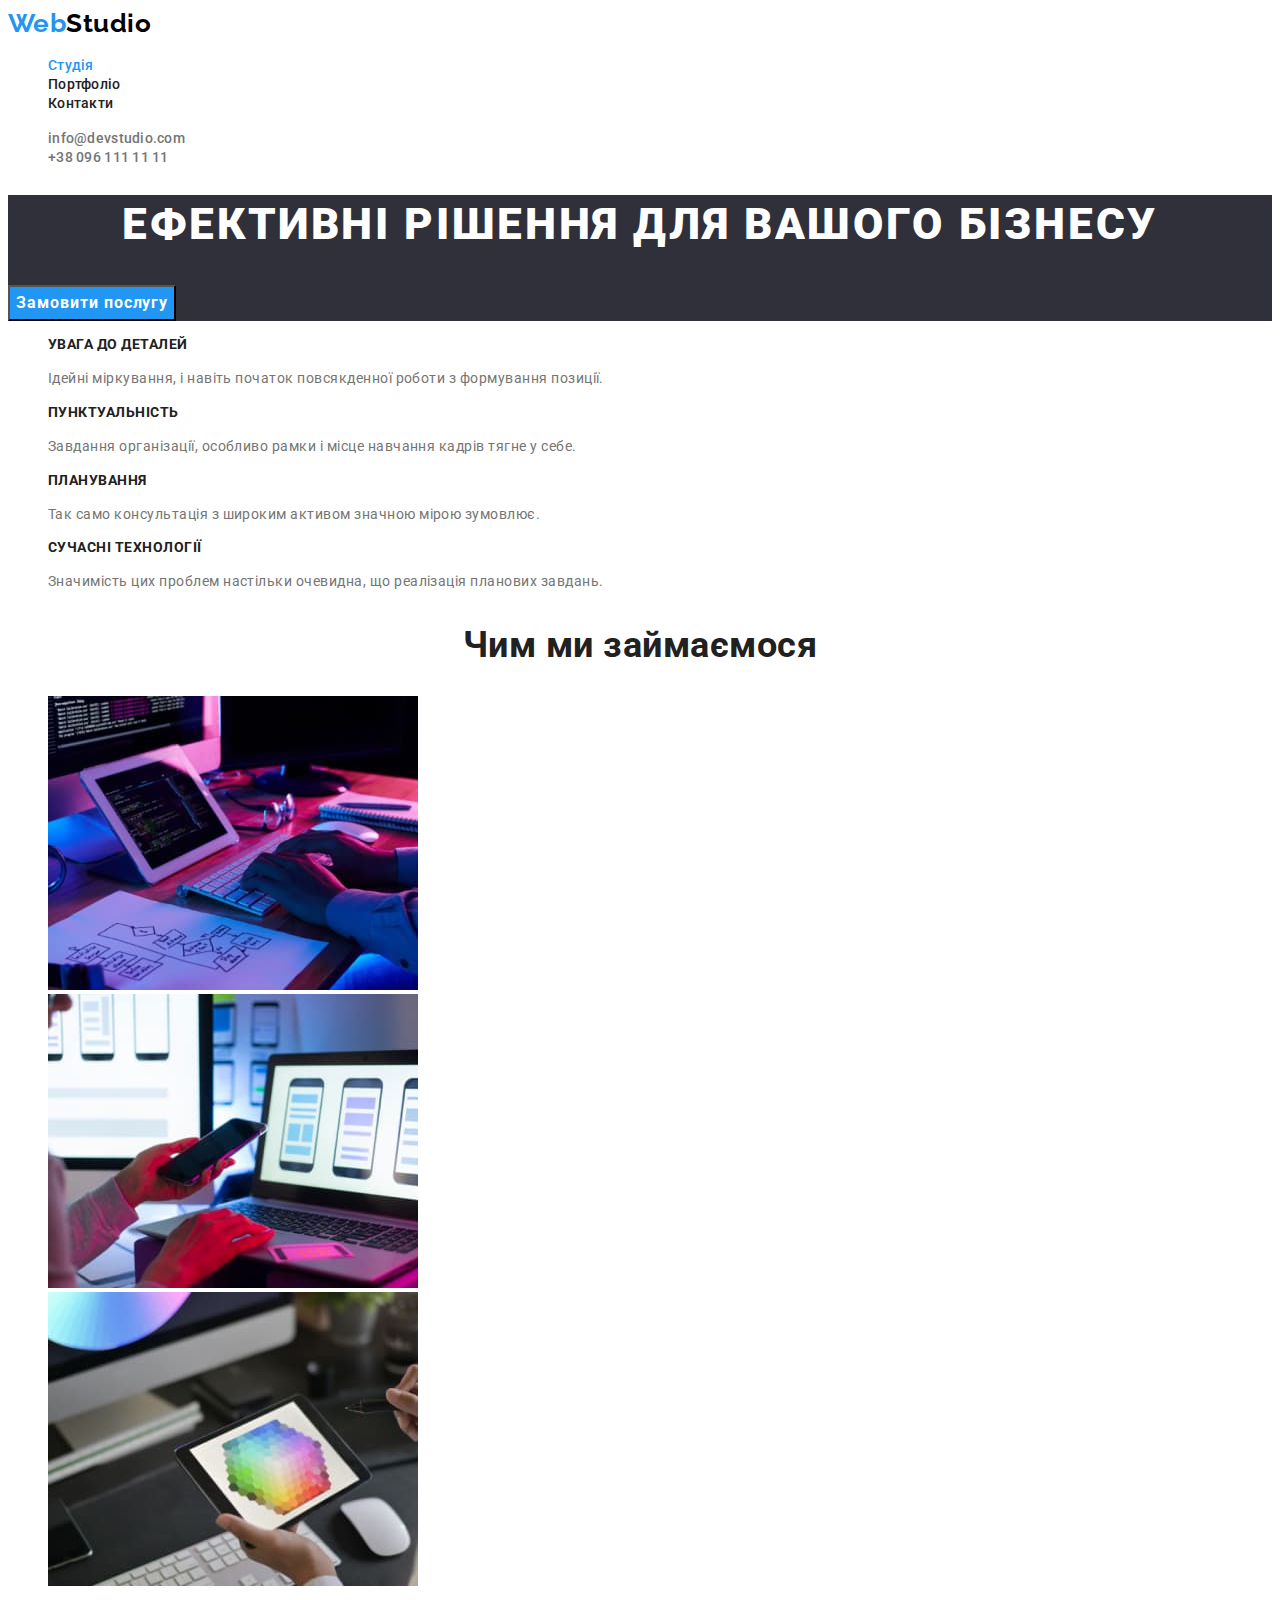
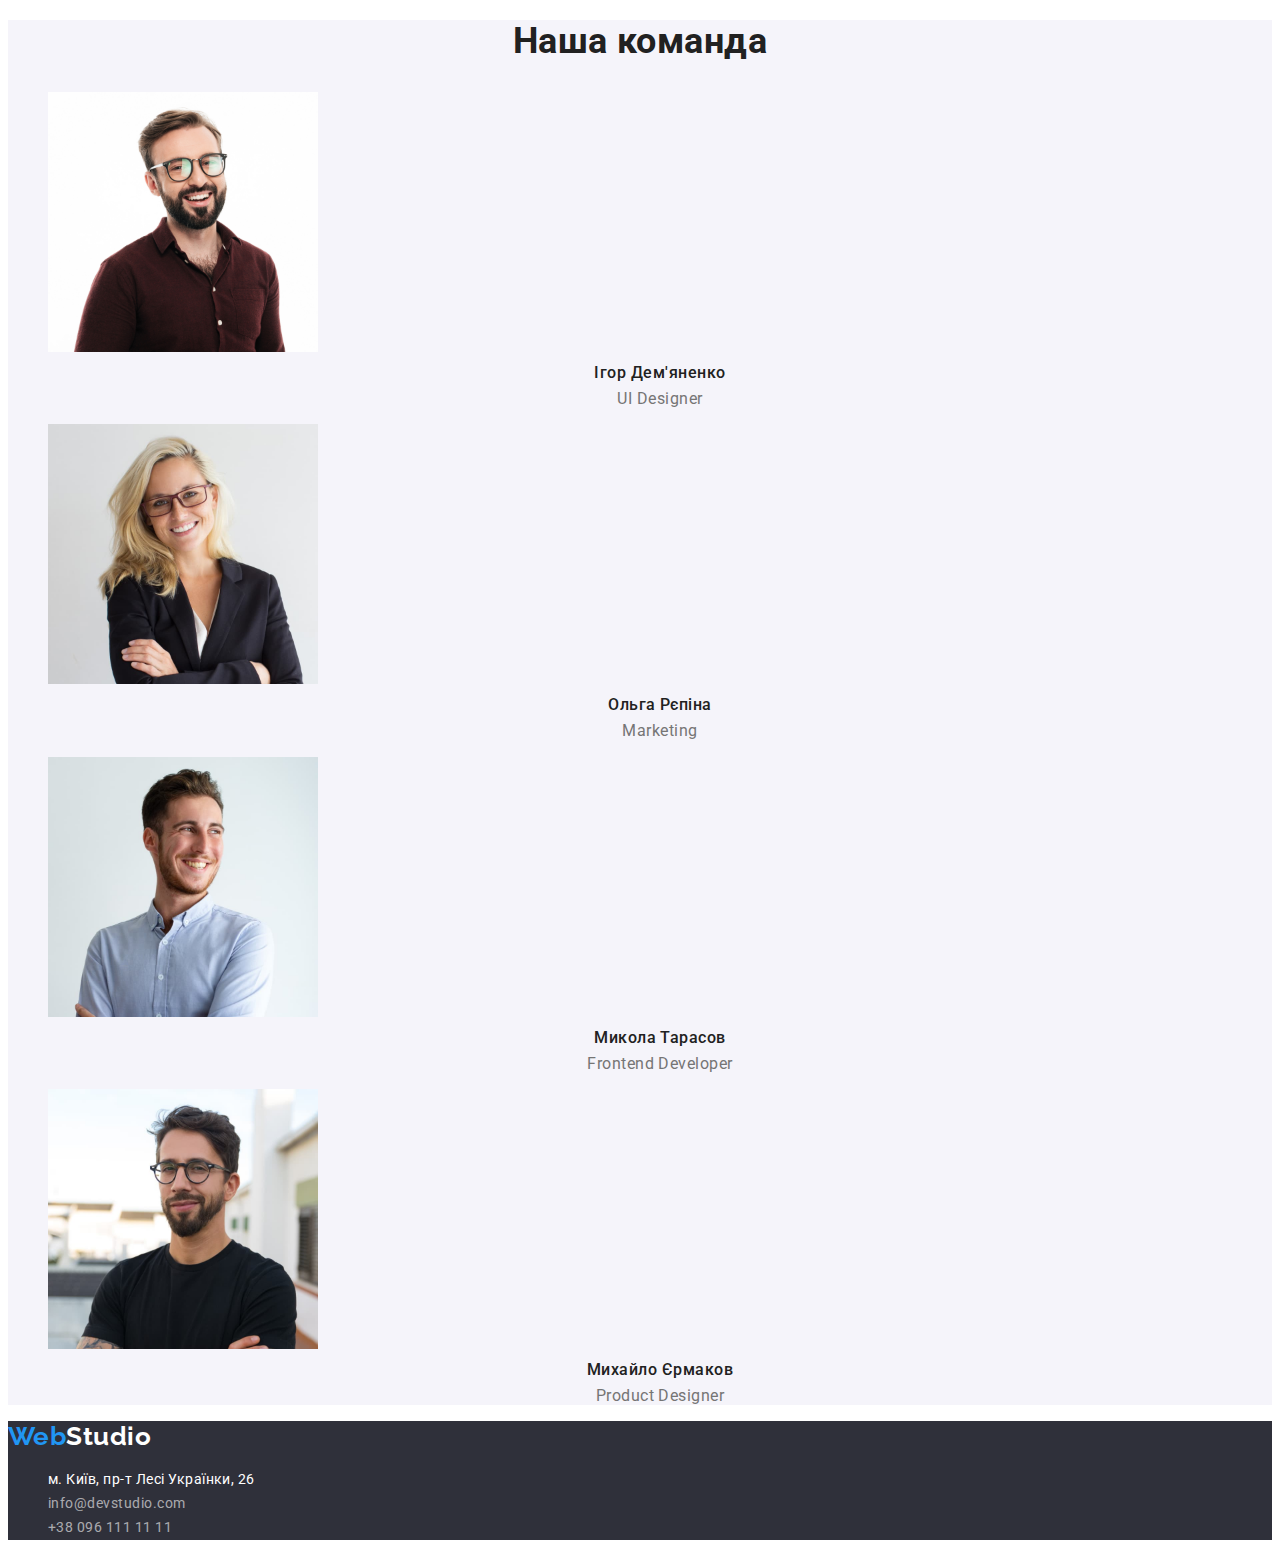
<file: index.html>
<!DOCTYPE html>
<html lang="uk">
  <head>
    <meta charset="UTF-8" />
    <meta http-equiv="X-UA-Compatible" content="IE=edge" />
    <meta name="viewport" content="width=device-width, initial-scale=1.0" />
    <title>Studio</title>
    <link rel="preconnect" href="https://fonts.googleapis.com" />
    <link rel="preconnect" href="https://fonts.gstatic.com" crossorigin />
    <link
      href="https://fonts.googleapis.com/css2?family=Raleway:wght@700&family=Roboto:wght@400;500;700;900&display=swap"
      rel="stylesheet"
    />
    <link rel="stylesheet" href="./css/styles.css" />
  </head>
  <body>
    <!-- шапка -->
    <header>
      <nav>
        <a class="logo link" href="./index.html"
          >Web<span class="logo-black">Studio</span></a
        >
        <ul class="list">
          <li>
            <a class="current link header-nav-link" href="./index.html"
              >Студія</a
            >
          </li>
          <li>
            <a class="link header-nav-link" href="./portfolio.html"
              >Портфоліо</a
            >
          </li>
          <li>
            <a class="link header-nav-link" href="#">Контакти</a>
          </li>
        </ul>
      </nav>
      <ul class="list">
        <li>
          <a class="link header-contact-link" href="mailto:info@devstudio.com"
            >info@devstudio.com</a
          >
        </li>
        <li>
          <a class="link header-contact-link" href="tel:+380961111111"
            >+38 096 111 11 11</a
          >
        </li>
      </ul>
    </header>
    <!-- основний текст -->
    <main>
      <!--1 блок герой-->
      <section class="hero">
        <h1 class="hero-title">Ефективні рішення для вашого бізнесу</h1>
        <button class="hero-button" type="button">Замовити послугу</button>
      </section>

      <!--2 блок Переваги -->
      <section>
        <h2 hidden>Переваги</h2>
        <ul class="list">
          <li>
            <h3 class="features-title">УВАГА ДО ДЕТАЛЕЙ</h3>
            <p class="features-text">
              Ідейні міркування, і навіть початок повсякденної роботи з
              формування позиції.
            </p>
          </li>
          <li>
            <h3 class="features-title">ПУНКТУАЛЬНІСТЬ</h3>
            <p class="features-text">
              Завдання організації, особливо рамки і місце навчання кадрів тягне
              у себе.
            </p>
          </li>
          <li>
            <h3 class="features-title">ПЛАНУВАННЯ</h3>
            <p class="features-text">
              Так само консультація з широким активом значною мірою зумовлює.
            </p>
          </li>
          <li>
            <h3 class="features-title">СУЧАСНІ ТЕХНОЛОГІЇ</h3>
            <p class="features-text">
              Значимість цих проблем настільки очевидна, що реалізація планових
              завдань.
            </p>
          </li>
        </ul>
      </section>

      <!-- блок чим ми займаємося-->
      <section>
        <h2 class="section-title">Чим ми займаємося</h2>
        <ul class="list">
          <li>
            <img
              src="./images/work1.jpg"
              alt="розробник працює над програмою"
              width="370"
              height="294"
              li
            />
          </li>
          <li>
            <img
              src="./images/work2.jpg"
              alt="розробник створює мобільний додаток"
              width="370"
              height="294"
            />
          </li>
          <li>
            <img
              src="./images/work3.jpg"
              alt="дизайнер обирає кольори"
              width="370"
              height="294"
            />
          </li>
        </ul>
      </section>

      <!--4 блок Команда-->
      <section class="team-section">
        <h2 class="section-title">Наша команда</h2>
        <ul class="list">
          <li>
            <img
              src="./images/photo1.jpg"
              width="270"
              height="260"
              alt="Ігор Дем'яненко"
            />
            <h3 class="name">Ігор Дем'яненко</h3>
            <p class="job-title" lang="en">UI Designer</p>
          </li>
          <li>
            <img
              src="./images/photo2.jpg"
              width="270"
              height="260"
              alt="Ольга Рєпіна"
            />
            <h3 class="name">Ольга Рєпіна</h3>
            <p class="job-title" lang="en">Marketing</p>
          </li>
          <li>
            <img
              src="./images/photo3.jpg"
              width="270"
              height="260"
              alt="Микола Тарасов"
            />
            <h3 class="name">Микола Тарасов</h3>
            <p class="job-title" lang="en">Frontend Developer</p>
          </li>
          <li>
            <img
              src="./images/photo4.jpg"
              width="270"
              height="260"
              alt="Михайло Єрмаков"
            />
            <h3 class="name">Михайло Єрмаков</h3>
            <p class="job-title" lang="en">Product Designer</p>
          </li>
        </ul>
      </section>
    </main>

    <!--5 блок Підвал-->
    <footer class="footer">
      <a class="logo link" href="./index.html"
        >Web<span class="logo-white">Studio</span></a
      >
      <!-- список контактів -->
      <address>
        <ul class="list footer-contact-list">
          <li>
            <a
              class="footer-contact-link address link"
              target="_blank"
              rel="noopener noreferrer nofollow"
              href="https://goo.gl/maps/Gvm3JpzEVhX5uXV29"
              >м. Київ, пр-т Лесі Українки, 26</a
            >
          </li>
          <li>
            <a class="footer-contact-link link" href="mailto:info@devstudio.com"
              >info@devstudio.com</a
            >
          </li>
          <li>
            <a class="footer-contact-link link" href="tel:+380961111111"
              >+38 096 111 11 11</a
            >
          </li>
        </ul>
      </address>
    </footer>
  </body>
</html>
</file>
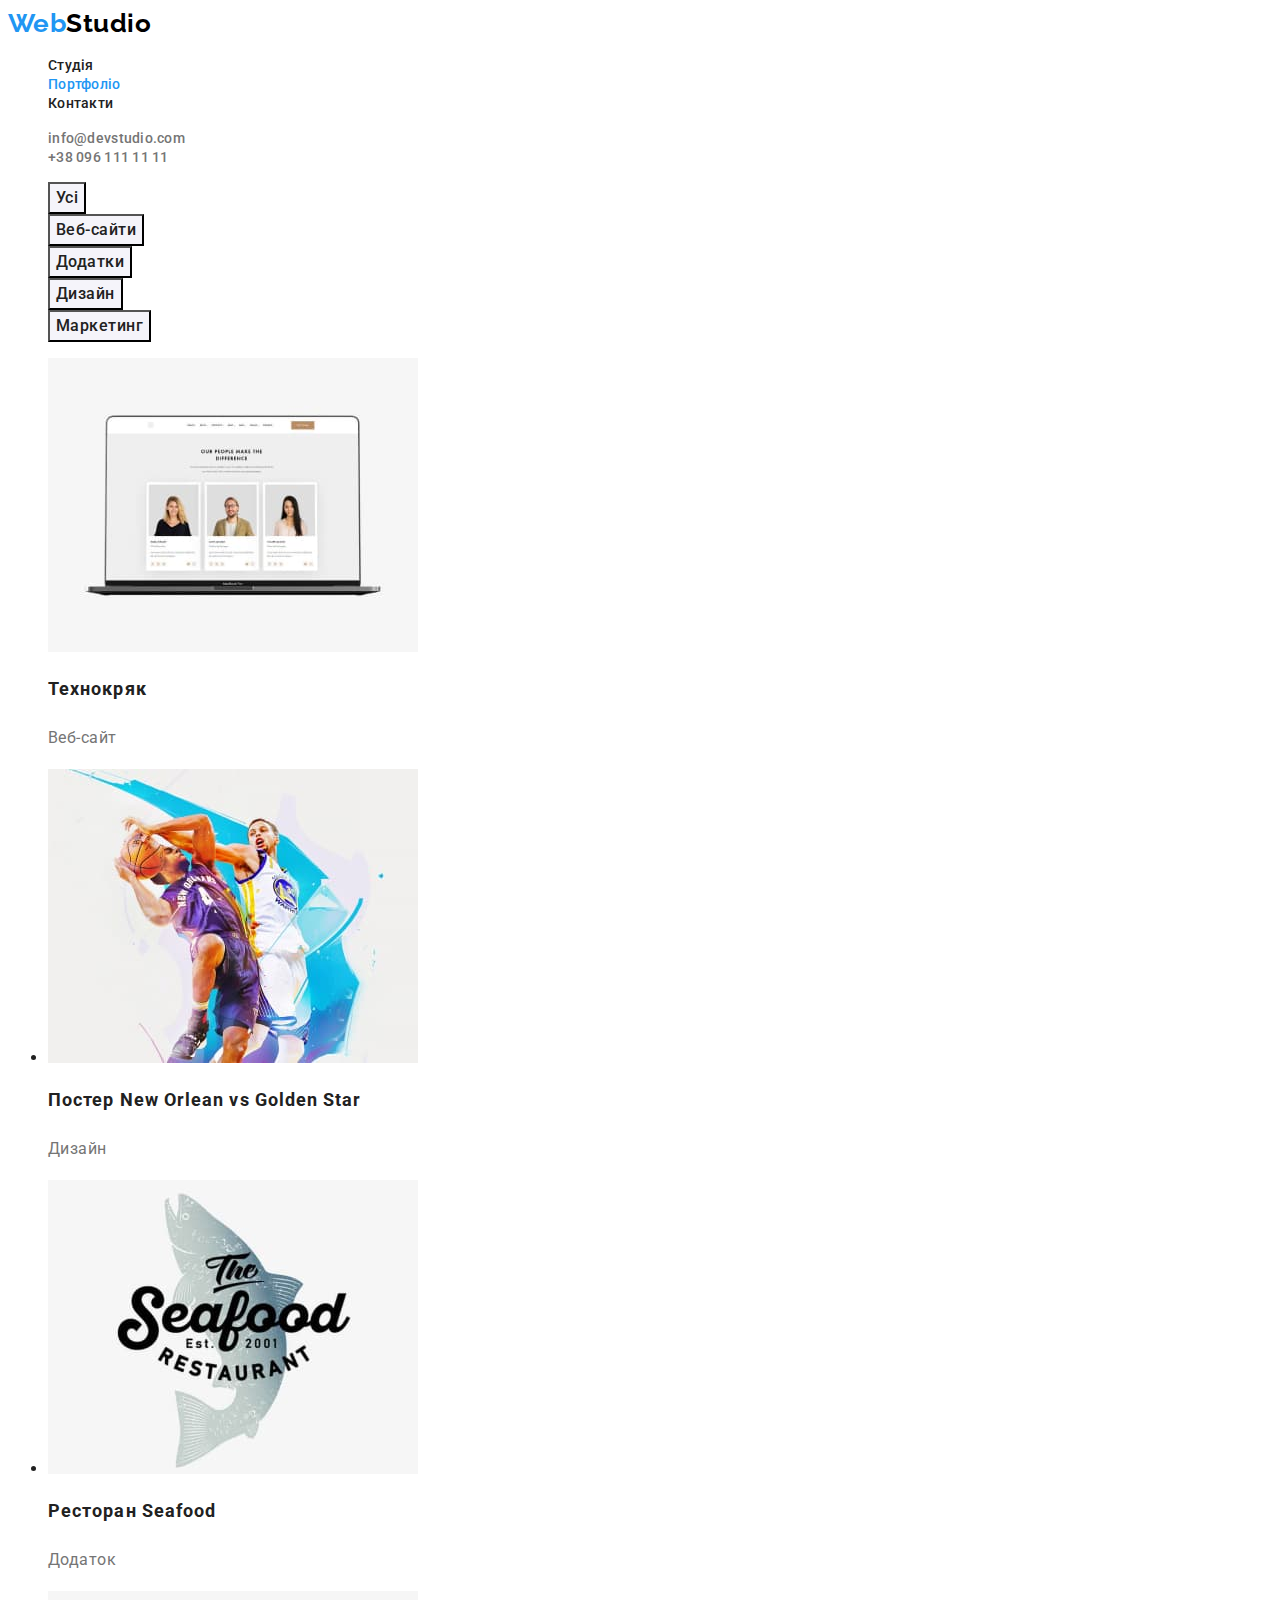
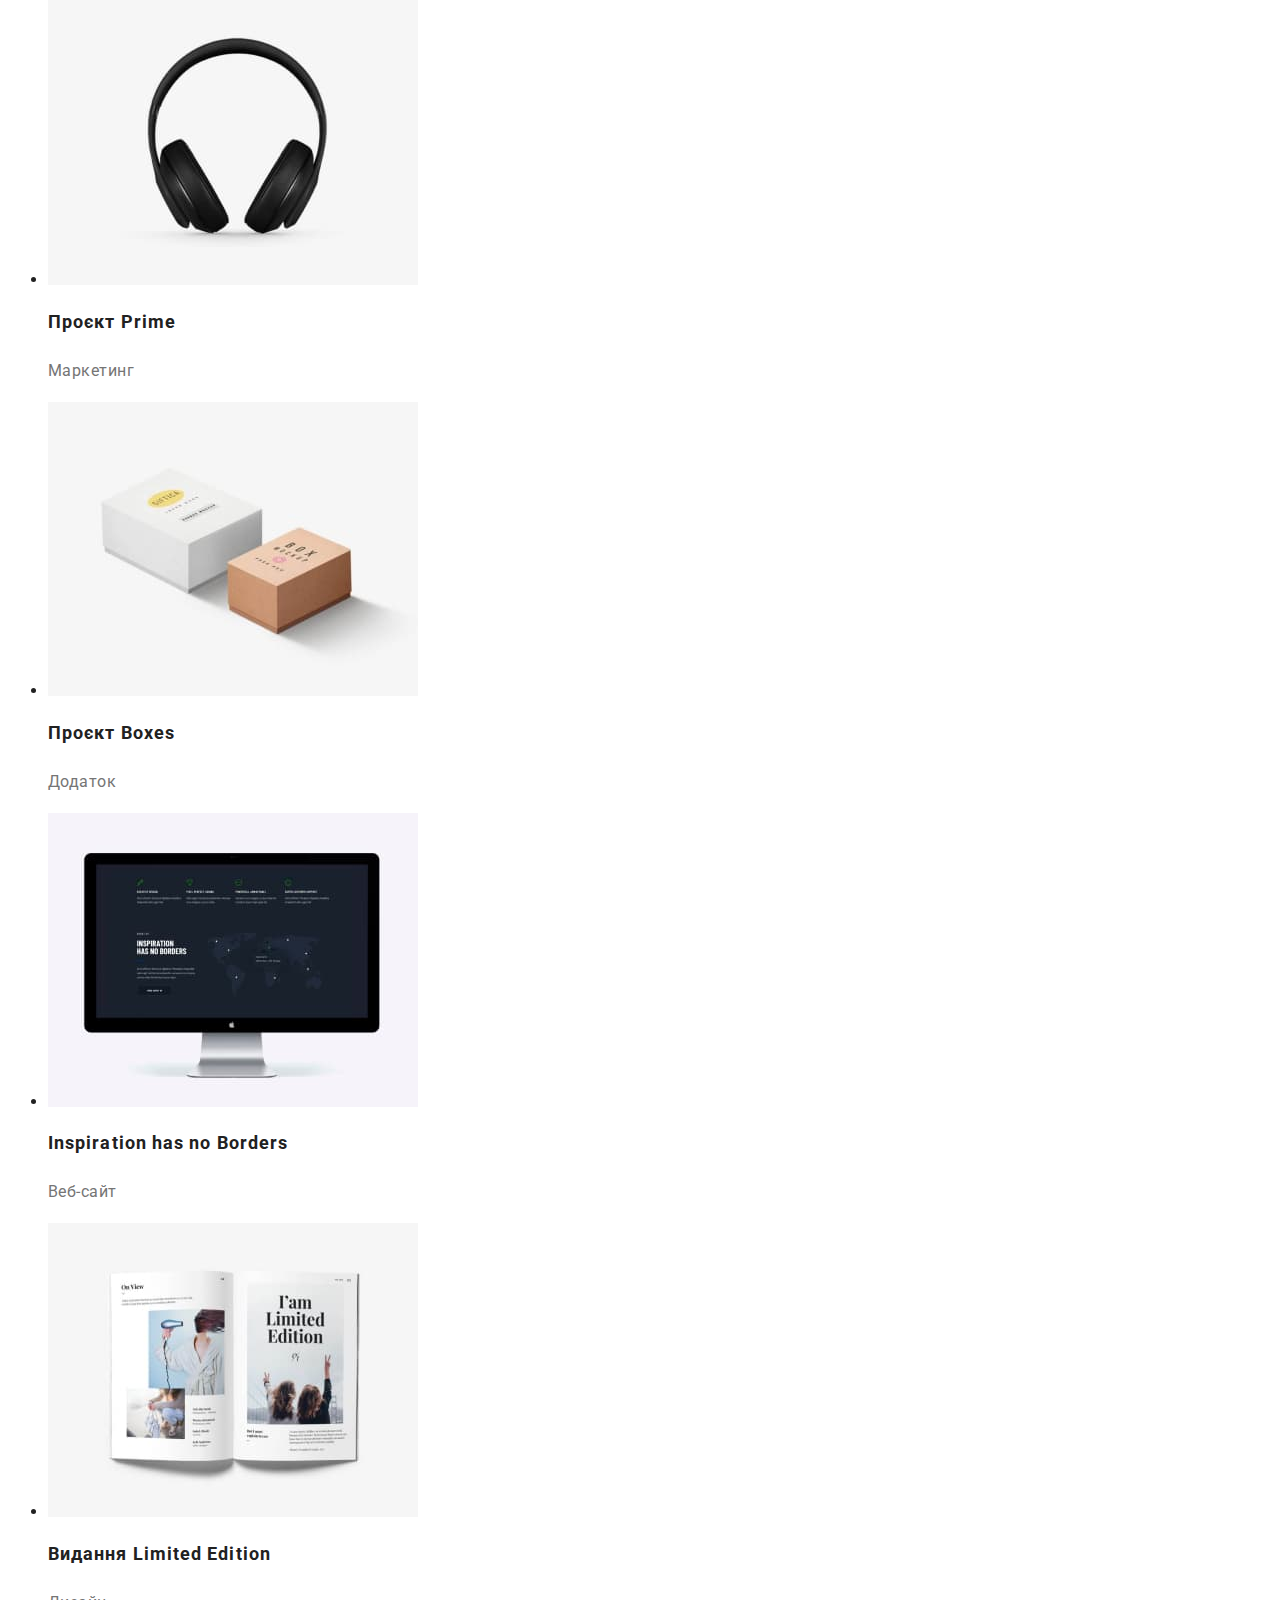
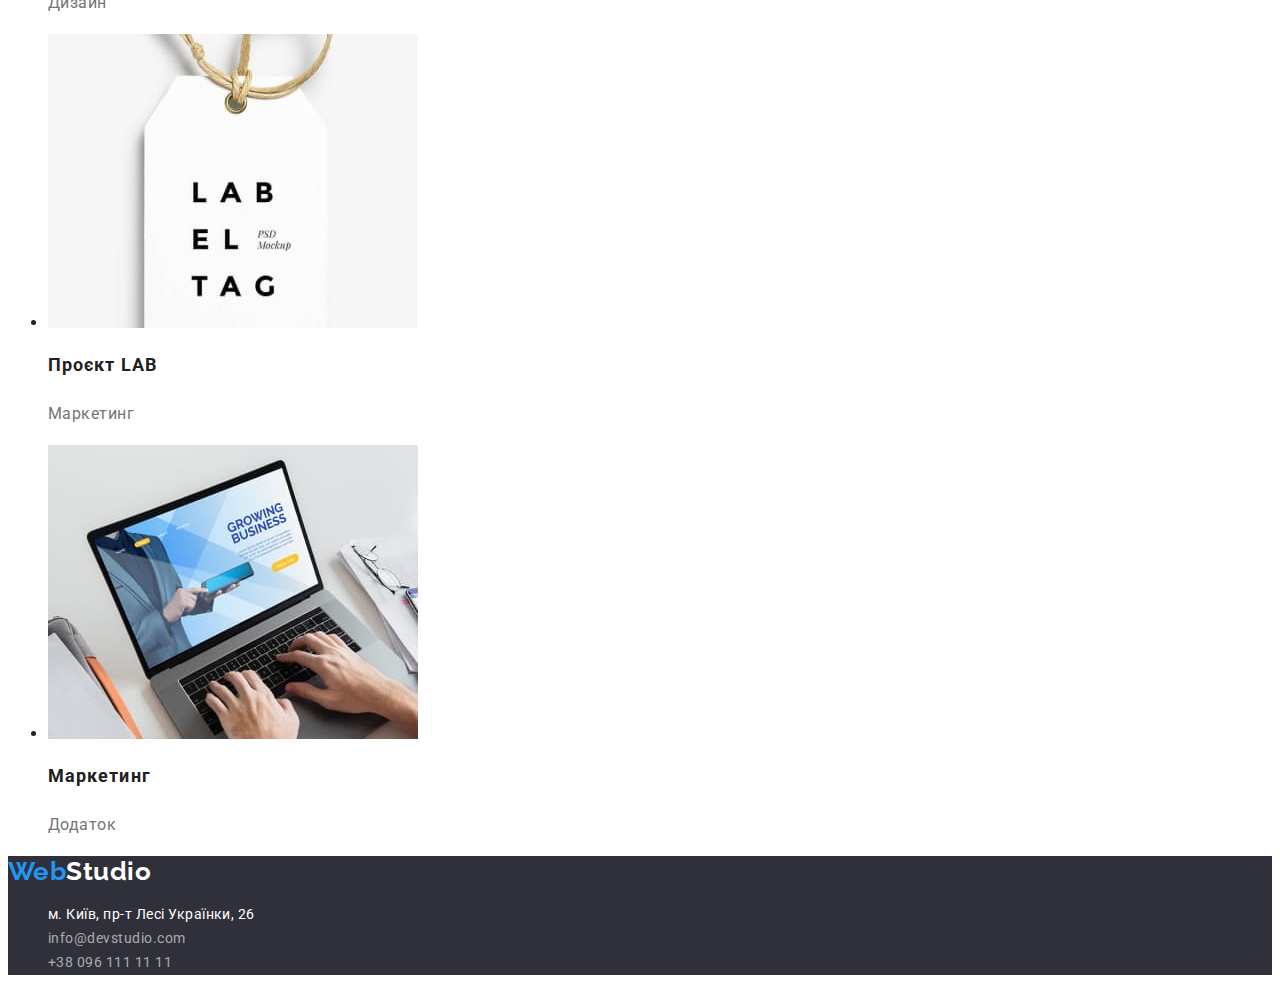
<file: portfolio.html>
<!DOCTYPE html>
<html lang="uk">
  <head>
    <meta charset="UTF-8" />
    <meta http-equiv="X-UA-Compatible" content="IE=edge" />
    <meta name="viewport" content="width=device-width, initial-scale=1.0" />
    <title>portfolio</title>
    <link rel="preconnect" href="https://fonts.googleapis.com" />
    <link rel="preconnect" href="https://fonts.gstatic.com" crossorigin />
    <link
      href="https://fonts.googleapis.com/css2?family=Raleway:wght@700&family=Roboto:wght@400;500;700;900&display=swap"
      rel="stylesheet"
    />
    <link rel="stylesheet" href="./css/styles.css" />
  </head>
  <body>
    <!-- шапка -->
    <header>
      <nav>
        <a class="logo link" href="./index.html"
          >Web<span class="logo-black">Studio</span></a
        >
        <ul class="list">
          <li>
            <a class="link header-nav-link" href="./index.html">Студія</a>
          </li>
          <li>
            <a class="current link header-nav-link" href="./portfolio.html"
              >Портфоліо</a
            >
          </li>
          <li>
            <a class="link header-nav-link" href="#">Контакти</a>
          </li>
        </ul>
      </nav>
      <ul class="list">
        <li>
          <a class="link header-contact-link" href="mailto:info@devstudio.com"
            >info@devstudio.com</a
          >
        </li>
        <li>
          <a class="link header-contact-link" href="tel:+380961111111"
            >+38 096 111 11 11</a
          >
        </li>
      </ul>
    </header>
    <!-- Основной контент -->
    <main>
      <section>
        <ul class="list">
          <li>
            <button class="portfolio-button" type="button">Усі</button>
          </li>
          <li>
            <button class="portfolio-button" type="button">Веб-сайти</button>
          </li>
          <li>
            <button class="portfolio-button" type="button">Додатки</button>
          </li>
          <li>
            <button class="portfolio-button" type="button">Дизайн</button>
          </li>
          <li>
            <button class="portfolio-button" type="button">Маркетинг</button>
          </li>
        </ul>
        <ul>
          <li class="list">
            <img src="./images/page-2/img1.jpg" alt="фото трьох осіб" />
            <h2 class="portfolio-list-title">Технокряк</h2>
            <p class="portfolio-list-text">Веб-сайт</p>
          </li>
          <li>
            <img
              src="./images/page-2/img2.jpg"
              alt="фото двох гравців у баскетбол"
              width="370"
              height="294"
            />
            <h2 class="portfolio-list-title">
              Постер New Orlean vs Golden Star
            </h2>
            <p class="portfolio-list-text">Дизайн</p>
          </li>
          <li>
            <img
              src="./images/page-2/img3.jpg"
              alt="логотип рибного ресторану"
              width="370"
              height="294"
            />
            <h2 class="portfolio-list-title">Ресторан Seafood</h2>
            <p class="portfolio-list-text">Додаток</p>
          </li>
          <li>
            <img
              src="./images/page-2/img4.jpg"
              alt="фото навушників"
              width="370"
              height="294"
            />
            <h2 class="portfolio-list-title">Проєкт Prime</h2>
            <p class="portfolio-list-text">Маркетинг</p>
          </li>
          <li>
            <img
              src="./images/page-2/img5.jpg"
              alt="зображення двох коробочек"
              width="370"
              height="294"
            />
            <h2 class="portfolio-list-title">Проєкт Boxes</h2>
            <p class="portfolio-list-text">Додаток</p>
          </li>
          <li>
            <img
              src="./images/page-2/img6.jpg"
              alt="фото монітору"
              width="370"
              height="294"
            />
            <h2 class="portfolio-list-title">Inspiration has no Borders</h2>
            <p class="portfolio-list-text">Веб-сайт</p>
          </li>
          <li>
            <img
              src="./images/page-2/img7.jpg"
              alt="зображення розгорнутої книжки"
              width="370"
              height="294"
            />
            <h2 class="portfolio-list-title">Видання Limited Edition</h2>
            <p class="portfolio-list-text">Дизайн</p>
          </li>
          <li>
            <img
              src="./images/page-2/img8.jpg"
              alt="ярлик"
              width="370"
              height="294"
            />
            <h2 class="portfolio-list-title">Проєкт LAB</h2>
            <p class="portfolio-list-text">Маркетинг</p>
          </li>
          <li>
            <img
              src="./images/page-2/img9.jpg"
              alt="фото рук людини, що тиснуть на клавіши нотбуку"
              width="370"
              height="294"
            />
            <h2 class="portfolio-list-title">Маркетинг</h2>
            <p class="portfolio-list-text">Додаток</p>
          </li>
        </ul>
      </section>
    </main>

    <!Підвал-->
    <footer class="footer">
      <a class="logo link" href="./index.html"
        >Web<span class="logo-white">Studio</span></a
      >
      <!-- список контактів -->
      <address>
        <ul class="list footer-contact-list">
          <li>
            <a
              class="footer-contact-link address link"
              target="_blank"
              rel="noopener noreferrer nofollow"
              href="https://goo.gl/maps/Gvm3JpzEVhX5uXV29"
              >м. Київ, пр-т Лесі Українки, 26</a
            >
          </li>
          <li>
            <a class="footer-contact-link link" href="mailto:info@devstudio.com"
              >info@devstudio.com</a
            >
          </li>
          <li>
            <a class="footer-contact-link link" href="tel:+380961111111"
              >+38 096 111 11 11</a
            >
          </li>
        </ul>
      </address>
    </footer>
  </body>
</html>
</file>
<file: css/styles.css>
:root {
  --primary-text-color: #212121;
  --secondary-text-color: #757575;
  --white-text-color: #ffffff;
  --accent-color: #2196f3;
  --black-logo-color: #000000;
  --footer-text-color: rgba(255, 255, 255, 0.6);
  --white-background-color: #ffffff;
  --hero-background-color: #2f303a;
  --team-background-color: #f5f4fa;
}

body {
  font-family: "Roboto", sans-serif;
  letter-spacing: 0.03em;
  background-color: var(--white-background-color);
  color: var(--primary-text-color);
}

/* прибираємо крапки списків */
.list {
  list-style: none;
}

/* прибираємо підпреслення посилань */
.link {
  text-decoration: none;
}

.logo {
  font-family: "Raleway", sans-serif;
  font-weight: 700;
  font-size: 26px;
  line-height: 1.19;
  color: var(--accent-color);
}

.section-title {
  font-weight: 700;
  font-size: 36px;
  line-height: 1.17;
  text-align: center;
  color: var(--primary-text-color);
}

.footer-contact-link {
  font-style: normal;
  font-size: 14px;
  line-height: 1.71;
  color: var(--footer-text-color);
}

.footer-contact-link:hover,
.footer-contact-link:focus {
  color: var(--accent-color);
}

/* шапка */

.logo-black {
  color: var(--black-logo-color);
}

.header-nav-link {
  font-weight: 500;
  font-size: 14px;
  line-height: 1.14;
  letter-spacing: 0.02em;
  color: var(--primary-text-color);
}

.header-contact-link {
  font-weight: 500;
  font-size: 14px;
  line-height: 16px;
  letter-spacing: 0.02em;
  color: var(--secondary-text-color);
}

.header-nav-link:hover,
.header-nav-link:focus,
.header-contact-link:hover,
.header-contact-link:focus {
  color: var(--accent-color);
}

.header-nav-link.current {
  color: var(--accent-color);
}

/* ------------hero-------------- */

.hero {
  background-color: var(--hero-background-color);
}

.hero-title {
  font-weight: 900;
  font-size: 44px;
  line-height: 1.36;
  text-align: center;
  letter-spacing: 0.06em;
  text-transform: uppercase;
  color: var(--white-text-color);
}

.hero-button {
  font-family: "Roboto", sans-serif;
  font-weight: 700;
  font-size: 16px;
  line-height: 1.88;
  align-items: center;
  text-align: center;
  letter-spacing: 0.06em;
  background-color: var(--accent-color);
  color: var(--white-text-color);
  cursor: pointer;
}

.hero-button:hover,
.hero-button:focus {
  background-color: var(--white-text-color);
  color: var(--accent-color);
}

/* блок Переваги */
.features-title {
  font-weight: 700;
  font-size: 14px;
  line-height: 1.14;
  text-transform: uppercase;
}

.features-text {
  font-size: 14px;
  line-height: 1.71;
  color: var(--secondary-text-color);
}

/* команда */

.team-section {
  background-color: var(--team-background-color);
}

.name {
  font-weight: 500;
  font-size: 16px;
  line-height: 1.19px;
  text-align: center;
}

.job-title {
  font-size: 16px;
  line-height: 1.19;
  text-align: center;
  color: var(--secondary-text-color);
}

/* ----------------ПОДВАЛ----------------- */
.footer {
  background-color: var(--hero-background-color);
}

.logo-white {
  color: var(--white-text-color);
}

.footer-contact-link.address {
  color: var(--white-text-color);
}

/* ---------------------------------------------- */
/* --------------------ПОРТФОЛИО----------------- */
/* ---------------------------------------------- */
.portfolio-button {
  font-family: "Roboto", sans-serif;
  font-weight: 500;
  font-size: 16px;
  line-height: 1.63;
  letter-spacing: 0.03em;
  background-color: var(--team-background-color);
  color: var(--primary-text-color);
  cursor: pointer;
}

.portfolio-button:hover,
.portfolio-button:focus {
  background-color: var(--accent-color);
  color: var(--white-text-color);
}

.portfolio-list-title {
  font-weight: 700;
  font-size: 18px;
  line-height: 2;
  letter-spacing: 0.06em;
}

.portfolio-list-text {
  font-size: 16px;
  line-height: 1.87;
  color: var(--secondary-text-color);
}
</file>
